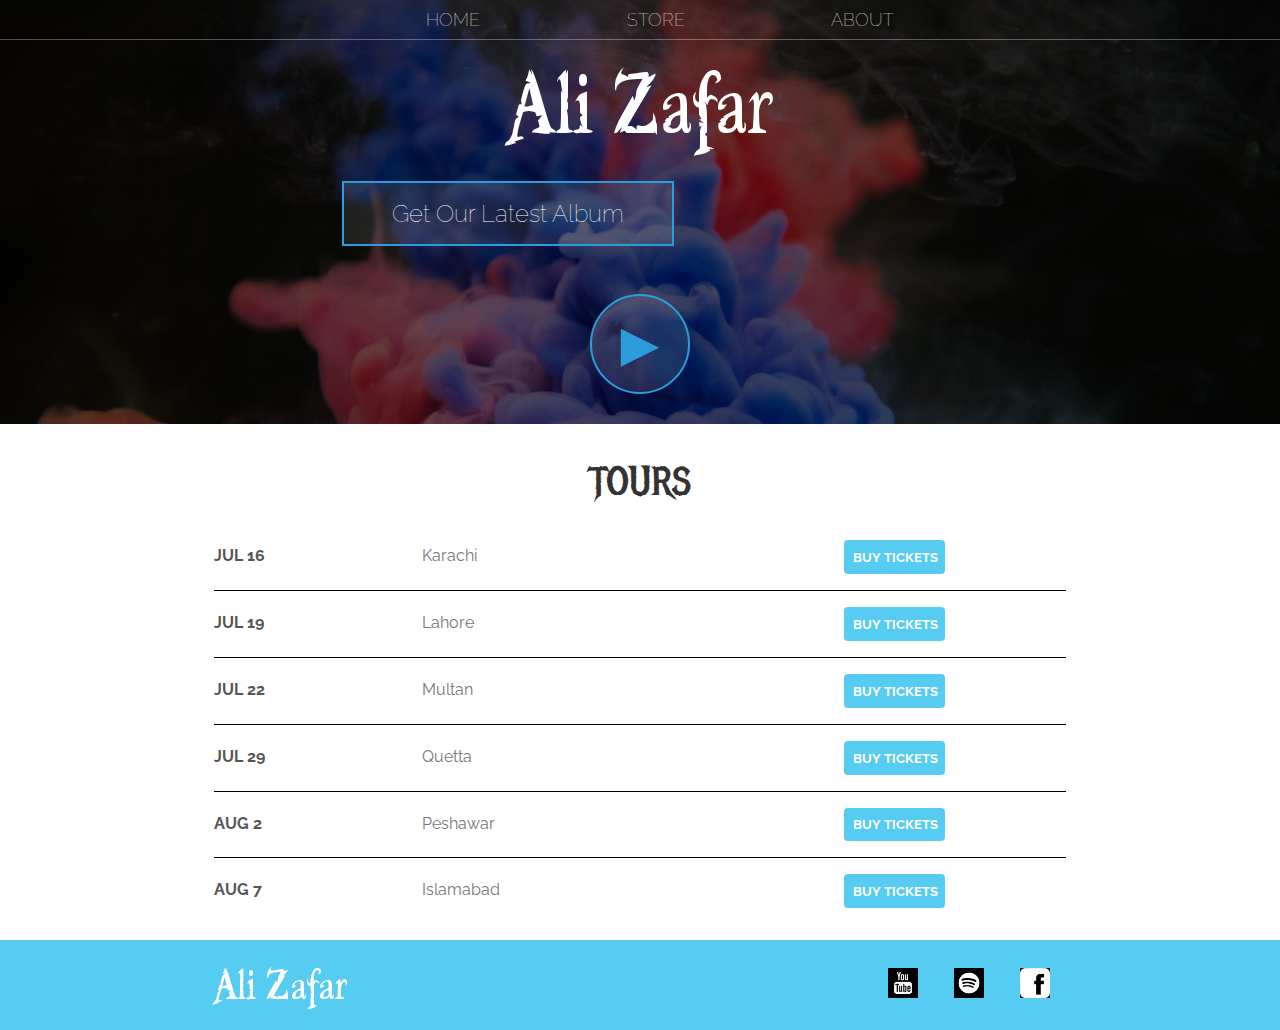
<file: index.html>
<!DOCTYPE html>
<html lang="en">
<head>
    <meta charset="UTF-8">
    <meta name="viewport" content="width=device-width, initial-scale=1.0">
    <title>Ali Zafar</title>
    <link rel="stylesheet" href="styles.css">
</head>
<body>
    <header class="main-header">
        <nav class="nav main-nav">
            <ul>
                <li><a href="index.html">HOME</a></li>
                <li><a href="store.html">STORE</a></li>
                <li><a href="about.html">ABOUT</a></li>
            </ul>
        </nav>
        <h1 class="band-name band-name-large">Ali Zafar</h1>
        <div class="container">
            <button class="btn btn-header" type="button">Get Our Latest Album</button>
        </div>
        <button class="btn btn-header btn-play" type="button">&#9658</button>
    </header>
    <main>
        <section class="content-section container">
            <h2 class="section-header">TOURS</h2>
            <div>
                <div class="tour-row">
                    <span class="tour-item tour-date">JUL 16</span>
                    <span class="tour-item tour-city">Karachi</span>
                    <button class="btn tour-item tour-btn btn-primary" type="button">BUY TICKETS</button>
                </div>
                <div class="tour-row">
                    <span class="tour-item tour-date">JUL 19</span>
                    <span class="tour-item tour-city">Lahore</span>
                    <button class="btn tour-item tour-btn btn-primary" type="button">BUY TICKETS</button>
                </div>
                <div class="tour-row">
                    <span class="tour-item tour-date">JUL 22</span>
                    <span class="tour-item tour-city">Multan</span>
                    <button class="btn tour-item tour-btn btn-primary" type="button">BUY TICKETS</button>
                </div>
                <div class="tour-row">
                    <span class="tour-item tour-date">JUL 29</span>
                    <span class="tour-item tour-city">Quetta</span>
                    <button class="btn tour-item tour-btn btn-primary" type="button">BUY TICKETS</button>
                </div>
                <div class="tour-row">
                    <span class="tour-item tour-date">AUG 2</span>
                    <span class="tour-item tour-city">Peshawar</span>
                    <button class="btn tour-item tour-btn btn-primary" type="button">BUY TICKETS</button>
                </div>
                <div class="tour-row">
                    <span class="tour-item tour-date">AUG 7</span>
                    <span class="tour-item tour-city">Islamabad</span>
                    <button class="btn tour-item tour-btn btn-primary " type="button">BUY TICKETS</button>
                </div>
            </div>
        </section>
    </main>
    <footer class="main-footer">
        <div class="container main-footer-container">
            <h3 class="band-name">Ali Zafar</h3>
            <ul class="nav footer-nav">
                <li>
                    <a href="https://youtube.com" target="_blank">
                        <img src="Images/YoutubeLogo.png" alt="Youtube">
                    </a>
                </li>
                <li>
                    <a href="https://spotify.com" target="_blank">
                        <img src="Images/SpotifyLogo.png" alt="Spotify">
                    </a>
                </li>
                <li>
                    <a href="https://facebook.com" target="_blank">
                        <img src="Images/FacebookLogo.png" alt="Facebook">
                    </a>
                </li>
            </ul>
        </div>
    </footer>
</body>
</html>
</file>
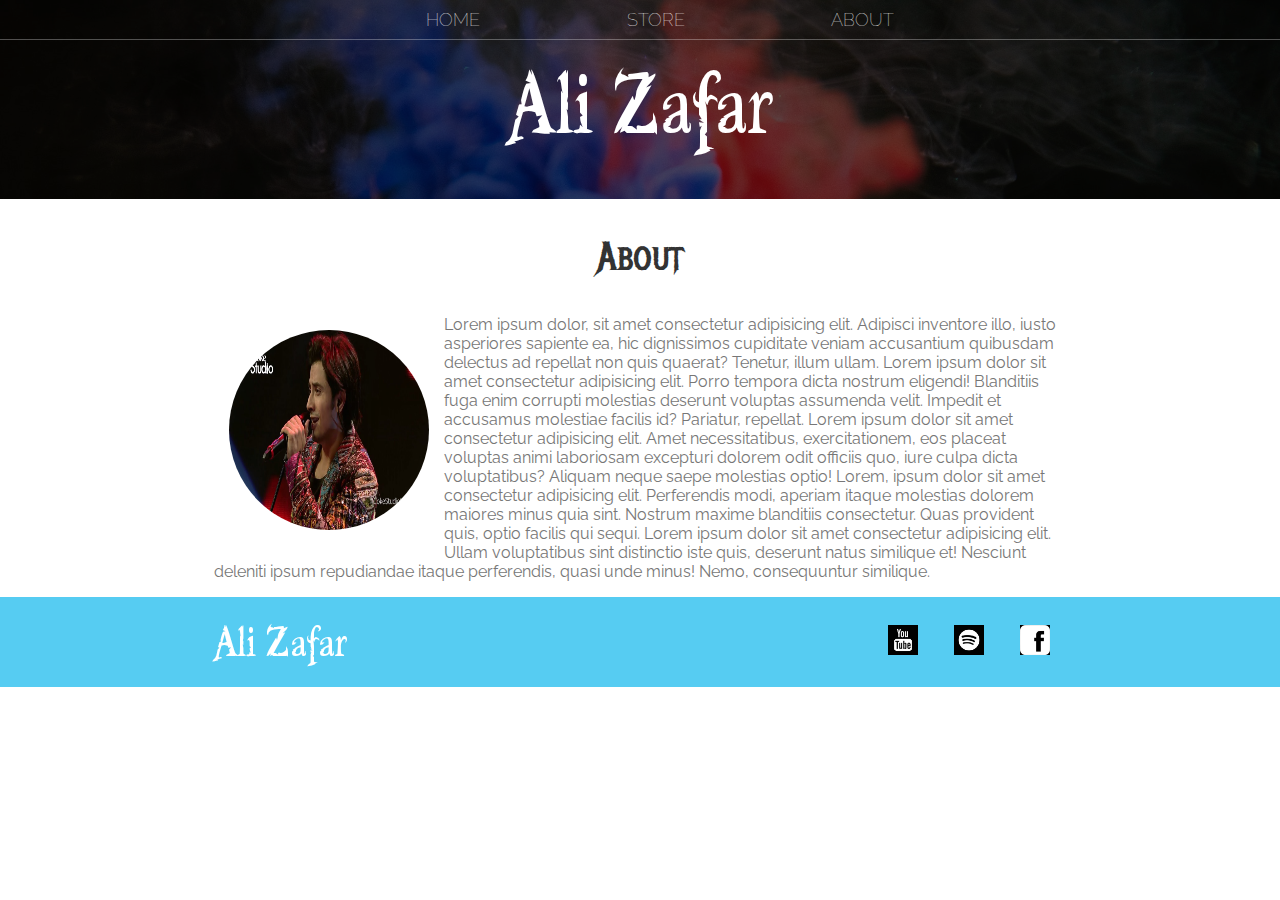
<file: about.html>
<!DOCTYPE html>
<html lang="en">
<head>
    <meta charset="UTF-8">
    <meta name="viewport" content="width=device-width, initial-scale=1.0">
    <title>Ali Zafar | About</title>
    <link rel="stylesheet" href="styles.css">
</head>
<body>
    <header class="main-header">
        <nav class="nav main-nav">
            <ul>
                <li><a href="index.html">HOME</a></li>
                <li><a href="store.html">STORE</a></li>
                <li><a href="about.html">ABOUT</a></li>
            </ul>
        </nav>
        <h1 class="band-name band-name-large">Ali Zafar</h1>
    </header>
    <main>
        <section class="content-section container">
            <h2 class="section-header">About</h2>
            <img class="about-band-image" src="Images/AliZafar.jpg" alt="Ali Zafar">
            <p>Lorem ipsum dolor, sit amet consectetur adipisicing elit. Adipisci inventore illo, iusto asperiores sapiente ea, hic dignissimos cupiditate veniam accusantium quibusdam delectus ad repellat non quis quaerat? Tenetur, illum ullam. Lorem ipsum dolor sit amet consectetur adipisicing elit. Porro tempora dicta nostrum eligendi! Blanditiis fuga enim corrupti molestias deserunt voluptas assumenda velit. Impedit et accusamus molestiae facilis id? Pariatur, repellat. Lorem ipsum dolor sit amet consectetur adipisicing elit. Amet necessitatibus, exercitationem, eos placeat voluptas animi laboriosam excepturi dolorem odit officiis quo, iure culpa dicta voluptatibus? Aliquam neque saepe molestias optio! Lorem, ipsum dolor sit amet consectetur adipisicing elit. Perferendis modi, aperiam itaque molestias dolorem maiores minus quia sint. Nostrum maxime blanditiis consectetur. Quas provident quis, optio facilis qui sequi. Lorem ipsum dolor sit amet consectetur adipisicing elit. Ullam voluptatibus sint distinctio iste quis, deserunt natus similique et! Nesciunt deleniti ipsum repudiandae itaque perferendis, quasi unde minus! Nemo, consequuntur similique.</p>
        </section>
    </main>
    <footer class="main-footer">
        <div class="container main-footer-container">
            <h3 class="band-name">Ali Zafar</h3>
            <ul class="nav footer-nav">
                <li>
                    <a href="https://youtube.com" target="_blank">
                        <img src="Images/YoutubeLogo.png" alt="Youtube">
                    </a>
                </li>
                <li>
                    <a href="https://spotify.com" target="_blank">
                        <img src="Images/SpotifyLogo.png" alt="Spotify">
                    </a>
                </li>
                <li>
                    <a href="https://facebook.com" target="_blank">
                        <img src="Images/FacebookLogo.png" alt="Facebook">
                    </a>
                </li>
            </ul>
        </div>
    </footer>
</body>
</html>
</file>
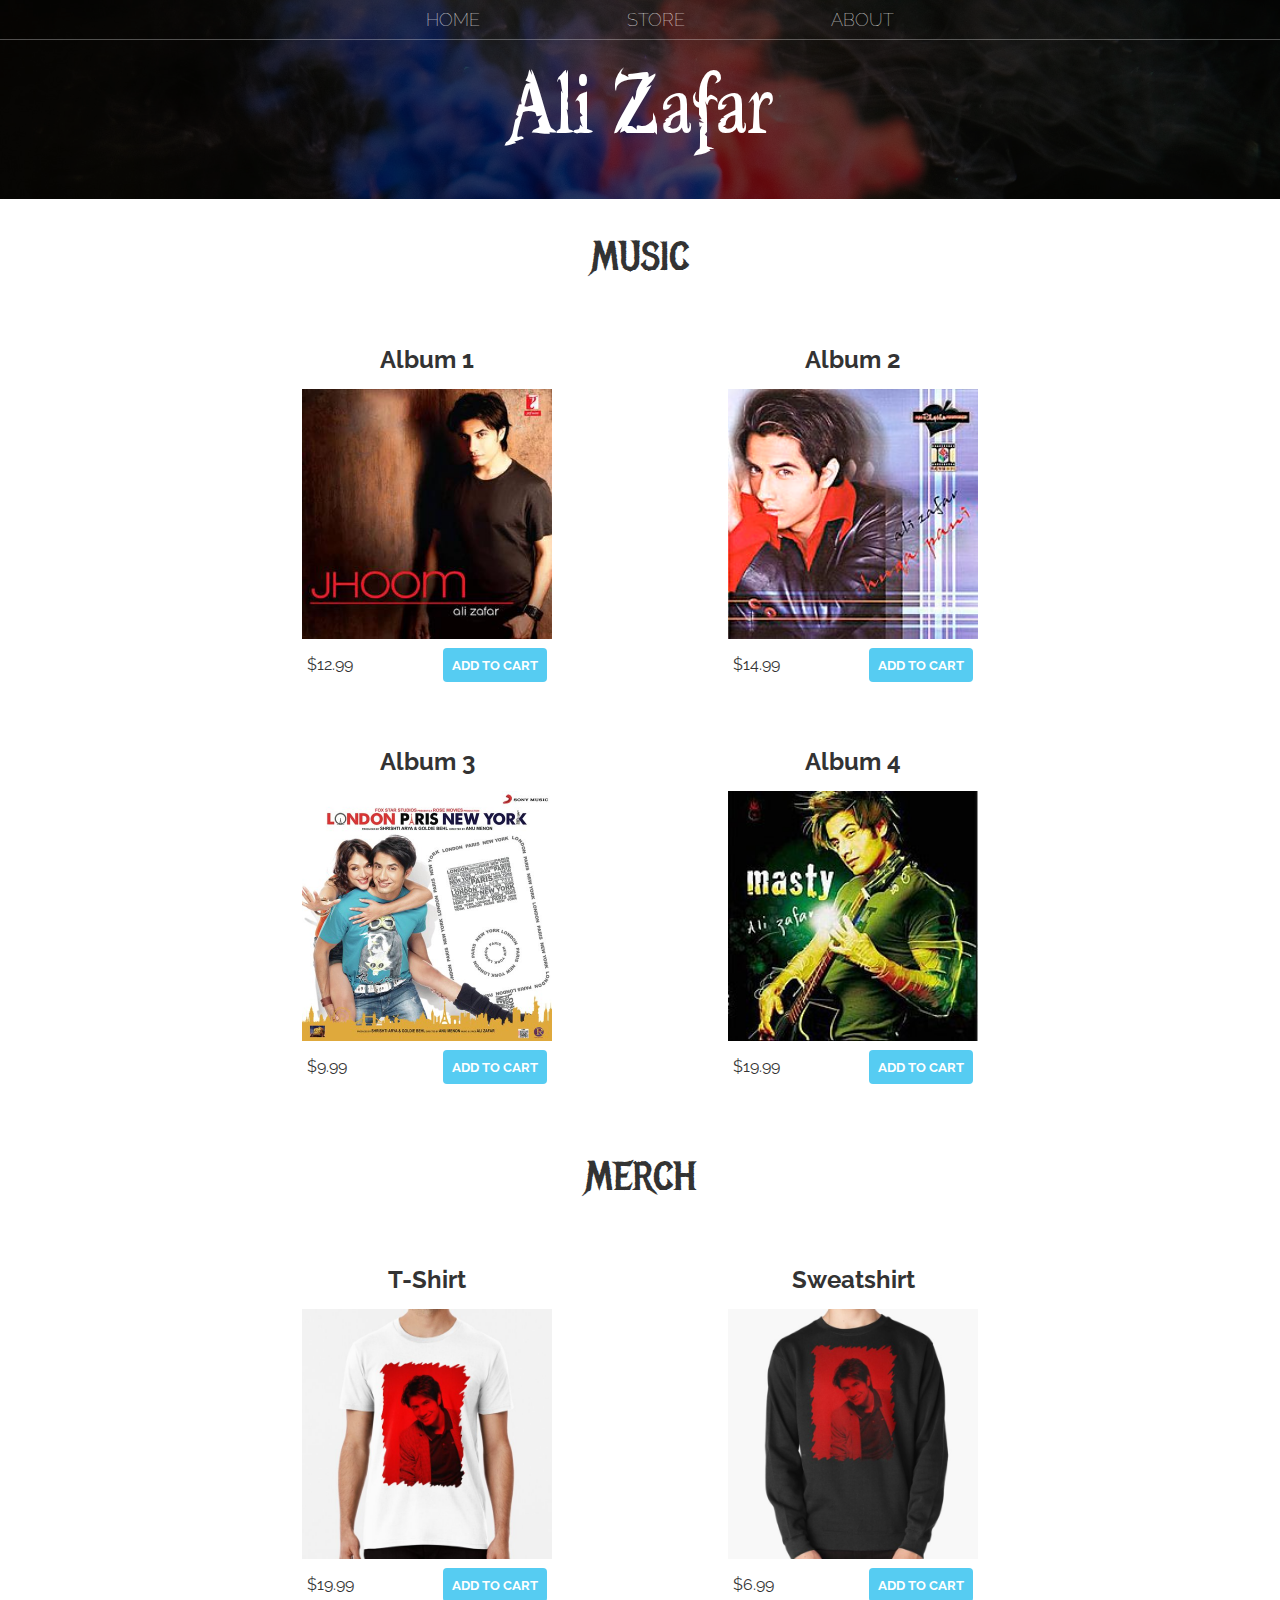
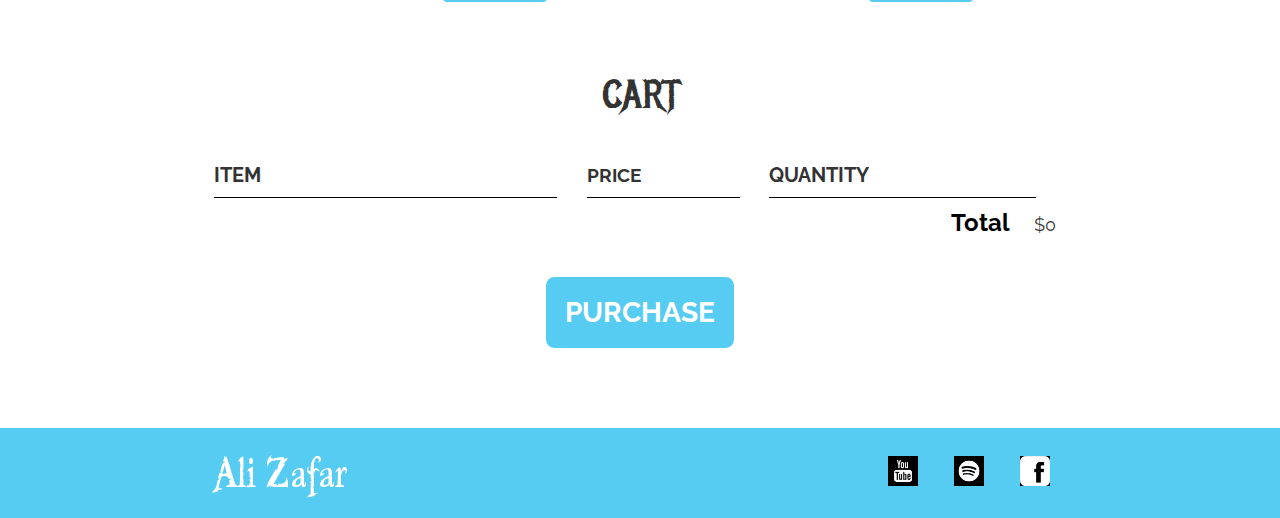
<file: store.html>
<!DOCTYPE html>
<html lang="en">
<head>
    <meta charset="UTF-8">
    <meta name="viewport" content="width=device-width, initial-scale=1.0">
    <title>Ali Zafar | Store</title>
    <link rel="stylesheet" href="styles.css">
    <script src="store.js" async></script>
</head>
<body>
    <header class="main-header">
        <nav class="nav main-nav">
            <ul>
                <li><a href="index.html">HOME</a></li>
                <li><a href="store.html">STORE</a></li>
                <li><a href="about.html">ABOUT</a></li>
            </ul>
        </nav>
        <h1 class="band-name band-name-large">Ali Zafar</h1>
    </header>
    <main>
        <section class="content-section container">
            <h2 class="section-header">MUSIC</h2>
            <div class="shop-items">
                <div class="shop-item">
                    <span class="shop-item-title">Album 1</span>
                    <img class="shop-item-image" src="Images/Album 1.jpg" alt="Album 1">
                    <div class="shop-item-details">
                        <span class="shop-item-price">$12.99</span>
                        <button class="btn btn-primary shop-item-button">ADD TO CART</button>
                    </div>
                </div>
                <div class="shop-item">
                    <span class="shop-item-title">Album 2</span>
                    <img class="shop-item-image" src="Images/Album 2.jpg" alt="Album 2">
                    <div class="shop-item-details">
                        <span class="shop-item-price">$14.99</span>
                        <button class="btn btn-primary shop-item-button">ADD TO CART</button>
                    </div>
                </div>
                <div class="shop-item">
                    <span class="shop-item-title">Album 3</span>
                    <img class="shop-item-image" src="Images/Album 3.jpg" alt="Album 3">
                    <div class="shop-item-details">
                        <span class="shop-item-price">$9.99</span>
                        <button class="btn btn-primary shop-item-button">ADD TO CART</button>
                    </div>
                </div>
                <div class="shop-item">
                    <span class="shop-item-title">Album 4</span>
                    <img class="shop-item-image" src="Images/Album 4.jpg" alt="Album 4">
                    <div class="shop-item-details">
                        <span class="shop-item-price">$19.99</span>
                        <button class="btn btn-primary shop-item-button">ADD TO CART</button>
                    </div>
                </div>
            </div>
        </section>
        <section class="content-section container">
            <h2 class="section-header">MERCH</h2>
            <div class="shop-items">
                <div class="shop-item">
                    <span class="shop-item-title">T-Shirt</span>
                    <img class="shop-item-image" src="Images/Shirt.jpg" alt="Shirt">
                    <div class="shop-item-details">
                        <span class="shop-item-price">$19.99</span>
                        <button class="btn btn-primary shop-item-button">ADD TO CART</button>
                    </div>
                </div>
                <div class="shop-item">
                    <span class="shop-item-title">Sweatshirt</span>
                    <img class="shop-item-image" src="Images/Sweatshirt.jpg" alt="Sweatshirt">
                    <div class="shop-item-details">
                        <span class="shop-item-price">$6.99</span>
                        <button class="btn btn-primary shop-item-button">ADD TO CART</button>
                    </div>
                </div>
            </div>
        </section>
        <section class="container content-section">
            <h2 class="section-header">CART</h2>
            <div class="cart-row">
                <span class="cart-item cart-header cart-column">ITEM</span>
                <span class="cart-price cart-header cart-column">PRICE</span>
                <span class="cart-quantity cart-header cart-column">QUANTITY</span>
            </div>
            <div class="cart-items"></div>
            <div class="cart-total">
                <strong class="cart-total-title">Total</strong>
                <span class="cart-total-price">$0</span>
            </div>
            <button class="btn btn-primary btn-purchase" type="button">PURCHASE</button>
        </section>
    </main>
    <footer class="main-footer">
        <div class="container main-footer-container">
            <h3 class="band-name">Ali Zafar</h3>
            <ul class="nav footer-nav">
                <li>
                    <a href="https://youtube.com" target="_blank">
                        <img src="Images/YoutubeLogo.png" alt="Youtube">
                    </a>
                </li>
                <li>
                    <a href="https://spotify.com" target="_blank">
                        <img src="Images/SpotifyLogo.png" alt="Spotify">
                    </a>
                </li>
                <li>
                    <a href="https://facebook.com" target="_blank">
                        <img src="Images/FacebookLogo.png" alt="Facebook">
                    </a>
                </li>
            </ul>
        </div>
    </footer>
</body>
</html>
</file>
<file: styles.css>
@import url("https://fonts.googleapis.com/css?family=Raleway:300,400");

@import url("https://fonts.googleapis.com/css?family=Metal+Mania");

@font-face {
    font-family: "Booter - Zero Zero";
    src: url("Fonts/Booter - Zero Zero.woff") format("woff"),
         url("Fonts/Booter - Zero Zero.woff2") format("woff2");
    font-weight: normal;
    font-style: normal;
}

* {
    box-sizing: border-box;
    font-family: Raleway;
    color: #777;
}

html, body {
    margin: 0;
    padding: 0;
}

.main-nav {
    text-align: center;
    font-size: 1.1em;
    font-weight: lighter;
    border-bottom: 1px solid rgba(255, 255, 255, .3);
}

.main-nav li {
    padding: 0 5%;
}

.nav ul {
    margin: 0; 
}

.nav li {
    display: inline;
}

.nav a {
    display: inline-block;
    padding: .5em;
    color: white;
    text-decoration: none;
}

.nav a:hover {
    background-color: rgba(255, 255, 255, .3)
}

.main-header {
    background-color: rgba(0, 0, 0, .6);
    background-image: url("Images/Header Background.jpg");
    background-size: cover;
    background-blend-mode: multiply;
    padding-bottom: 30px;
}

.band-name {
    text-align: center;
    font-size: 4em;
    margin: 0;
    font-family: "Booter - Zero Zero";
    font-weight: normal;
    color: white;
}

.band-name-large {
    font-size: 8em;
}

.content-section {
    margin: 1em;
}

.container {
    max-width: 900px;
    margin: 0 auto;
    padding: 0 1.5em;
}

.section-header {
    font-family: "Metal Mania";
    font-weight: normal;
    color: #333;
    text-align: center;
    font-size: 2.5em;
}

.about-band-image {
    float: left;
    height: 200px;
    width: 200px;
    margin: 15px;
    border-radius: 50%;
}

.main-footer {
    background-color: #56CCF2;
    padding: .25em 0;
}

.main-footer-container {
    display: flex;
    align-items: center;
}

.main-footer-container ul {
    flex-grow: 1;
    text-align: end;
}

.footer-nav li {
    padding: 0 .5em;
}

.footer-nav img {
    width: 30px;
    height: 30px;
}

.btn {
    text-align: center;
    vertical-align: middle;
    padding: .67em;
    cursor: pointer; 
}

.btn-header {
    margin: .5em 15% 2em 15%;
    color: white;
    border: 2px solid #2D9CDB;
    background-color: rgba(255, 255, 255, .1);
    border-radius: 0;
    font-size: 1.5em;
    font-weight: lighter;
    padding-left: 2em;
    padding-right: 2em;
}

.btn-header:hover {
    background-color: rgba(255, 255, 255, .3);
}

.btn-play {
    display: block;
    margin: 0 auto;
    color: #2D9CDB;
    font-size: 4em;
    border-radius: 50%;
    padding: 0;
    width: 100px;
    height: 100px;
}

.tour-row {
    border-bottom: 1px solid black;
    padding-bottom: 1em;
    margin-bottom: 1em;
}

.tour-row:last-child {
    border-bottom: none;
}

.tour-item {
    display: inline-block;
    padding-right: .5em;
}

.tour-date {
    color: #555;
    font-weight: bold;
    width: 24%;
}

.tour-city {
    width: 49%;
}

.tour-btn {
    max-width: 24%;
}

.btn-primary {
    color: white;
    background-color: #56CCF2;
    border: none;
    border-radius: .3em;
    font-weight: bold;
}

.btn-primary:hover {
    background-color: #2D9CDB;
}

.shop-item {
    margin: 30px;
}

.shop-item-title {
    display: block;
    width: 100%;
    text-align: center;
    font-weight: bold;
    font-size: 1.5em;
    color: #333;
    margin-bottom: 15px;
}

.shop-item-image {
    height: 250px;
    width: 250px;
}

.shop-item-details {
    display: flex;
    align-items: center;
    padding: 5px;
}

.shop-item-price {
    flex-grow: 1;
    color: #333;
}

.shop-items {
    display: flex;
    flex-wrap: wrap;
    justify-content: space-around;
}

.cart-header {
    font-weight: bold;
    font-size: 1.25em;
    color: #333;
}

.cart-column {
    display: flex;
    align-items: center;
    border-bottom: 1px solid black;
    margin-right: 1.5em;
    padding-bottom: 10px;
    margin-top: 10px;
}

.cart-row {
    display: flex;
}

.cart-item {
    width: 45%;
}

.cart-price {
    width: 20%;
    font-size: 1.2em;
    color: #333;
}

.cart-quantity {
    width: 35%;
}

.cart-item-title {
    color: #333;
    margin-left: .5em;
    font-size: 1.2em;
}

.cart-item-image {
    width: 75px;
    border-radius: 10px;
}

.btn-danger {
    color: white;
    background-color: #EB5757;
    border: none;
    border-radius: .3em;
    font-weight: bold;
}

.btn-danger:hover {
    background-color: #CC4C4C;
}

.cart-quantity-input {
    height: 34px;
    width: 50px;
    border-radius: 5px;
    border: 1px solid #56CCF2;
    background-color: #eee;
    color: #333;
    padding: 0;
    text-align: center;
    font-size: 1.2em;
    margin-right: 25px;
}

.cart-row:last-child {
    border-bottom: 1px solid black;
}

.cart-row:last-child .cart-column{
    border-bottom: none;
}

.cart-total {
    text-align: end;
    margin-top: 10px;
    margin-right: 10px;
}

.cart-total-title {
    font-weight: bold;
    font-size: 1.5em;
    color: black;
    margin: 20px;
}

.cart-total-price {
    color: #333;
    font-size: 1.1em;
}

.btn-purchase {
    display: block;
    margin: 40px auto 80px auto;
    font-size: 1.75em;
}
</file>
